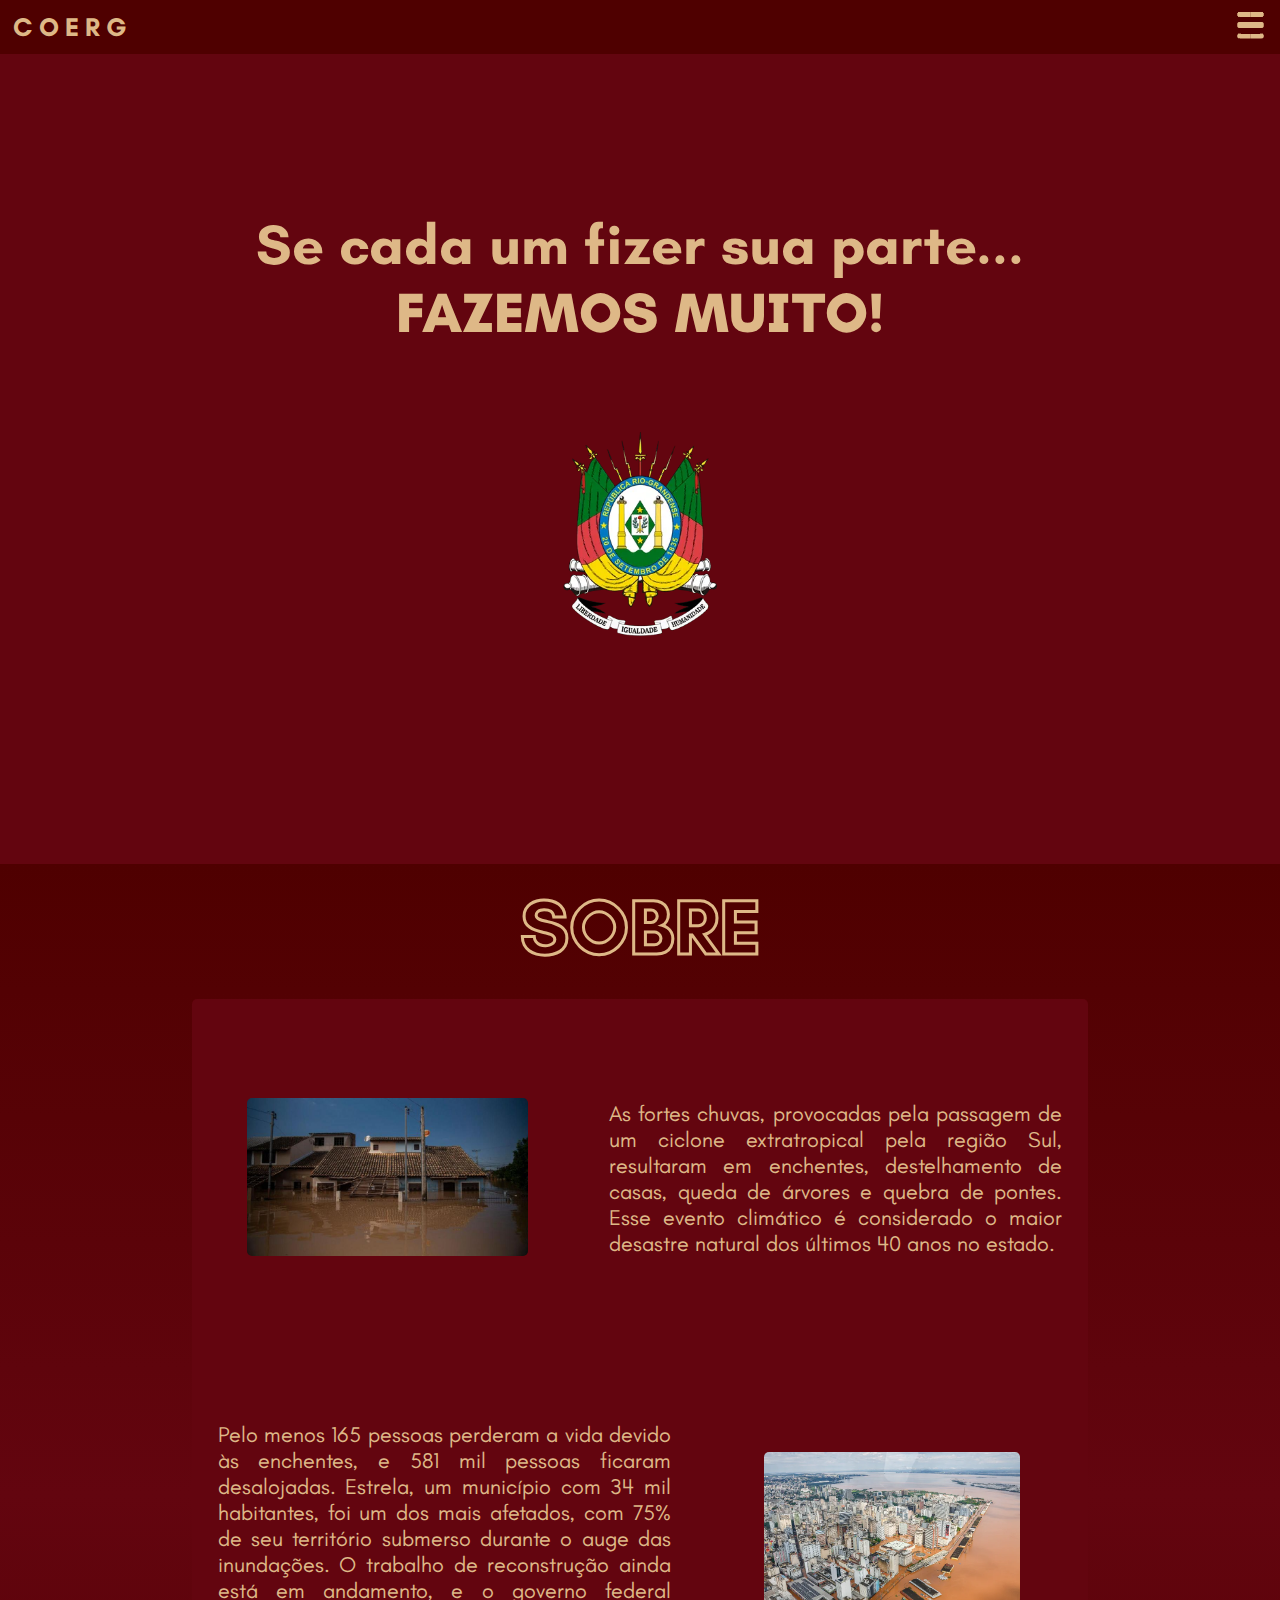
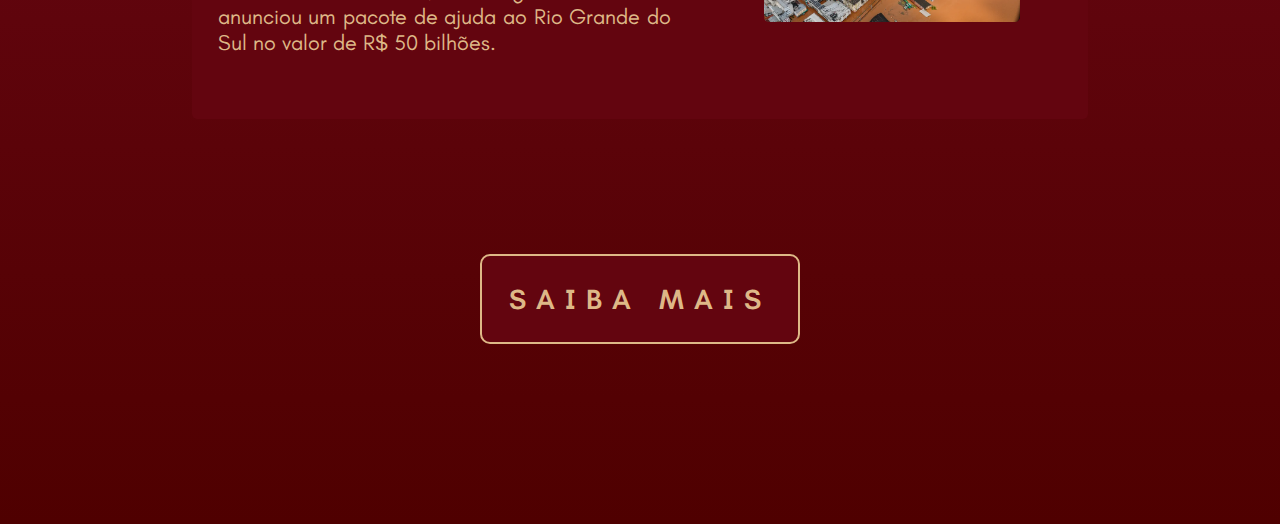
<file: index.html>
<!DOCTYPE html>
<html lang="en">

    <head>
        <meta charset="UTF-8">
        <meta name="viewport" content="width=device-width, initial-scale=1.0">
        <title>COERG</title>

        <link rel="stylesheet" href="css/pagina_inicial.css">
    </head>

<!-- ////////////////////////////////////////////////////////////////////////////////////////////////// -->

    <body class="body">
        <div class="cabecalho">
            <div class="coerg">
                <a href="index.html"><h3 class="txt_cab">COERG</h3></a>
            </div>
            
            <div class="options">
                <input onclick="onClick()" type="checkbox" class="menu" id="menu">
            </div>
        </div>

        <div class="drop" id="drop">
            <div class="items">
                <button class="btn" id="1">SOBRE</button>
                <a href="saiba_mais.html"><button class="btn">AJUDE</button></a>
            </div>
        </div>

<!-- ////////////////////////////////////////////////////////////////////////////////////////////////// -->

        <div class="top1">
            <div class="container1">
                <h2 class="txt_container1">Se cada um fizer sua parte...</h2>
                <h1 class="txt2_container1">FAZEMOS MUITO!</h1>
            </div>
            
            <div class="container2">
                <img src="imagens/brasao.webp" alt="" class="brasao">
            </div>
        </div>

<!-- ////////////////////////////////////////////////////////////////////////////////////////////////// -->

        <div class="top2">
            <div class="titulo">
                <h1 class="sobre" id="anchor1">SOBRE</h1>
            </div>

            <div class="container3">
                <div class="top_container3">
                    <div class="img1">
                        <a href="https://g1.globo.com/rs/rio-grande-do-sul/noticia/2024/05/13/sem-hospital-escola-ou-quartel-a-cidade-que-ficou-completamente-sob-a-agua-nas-enchentes-no-sul.ghtml"><img src="imagens/img1.jpg" alt="" class="imagem1"></a>
                    </div>

                    <div class="txt1">
                        <p class="texto1">As fortes chuvas, provocadas pela passagem de um ciclone extratropical pela região Sul, resultaram em enchentes, destelhamento de casas, 
                        queda de árvores e quebra de pontes. Esse evento climático é considerado o maior desastre natural dos últimos 40 anos no estado.</p>
                    </div>
                </div>
                <div class="bottom_container3">
                    <div class="txt2">
                        <p class="texto2"> Pelo menos 165 pessoas perderam a vida devido às enchentes, e 581 mil pessoas ficaram desalojadas. Estrela, um município com 34 mil 
                            habitantes, foi um dos mais afetados, com 75% de seu território submerso durante o auge das inundações. O trabalho de reconstrução ainda está em andamento,
                            e o governo federal anunciou um pacote de ajuda ao Rio Grande do Sul no valor de R$ 50 bilhões.</p>
                    </div>

                    <div class="img2">
                        <a href="https://oglobo.globo.com/brasil/sos-rio-grande-do-sul/noticia/2024/05/09/cidade-do-norte-do-rs-decreta-estado-de-calamidade-publica-ao-receber-exodo-de-gauchos-afetados-por-enchentes.ghtml"><img src="imagens/img2.webp" alt="" class="imagem2"></a></a>
                    </div>
                </div>  
            </div>

            <div>
                <a href="saiba_mais.html"><button class="saiba_mais">SAIBA MAIS</button></a>
            </div>
        </div>

        <script src="script.js"></script>
    </body>

</html>
</file>
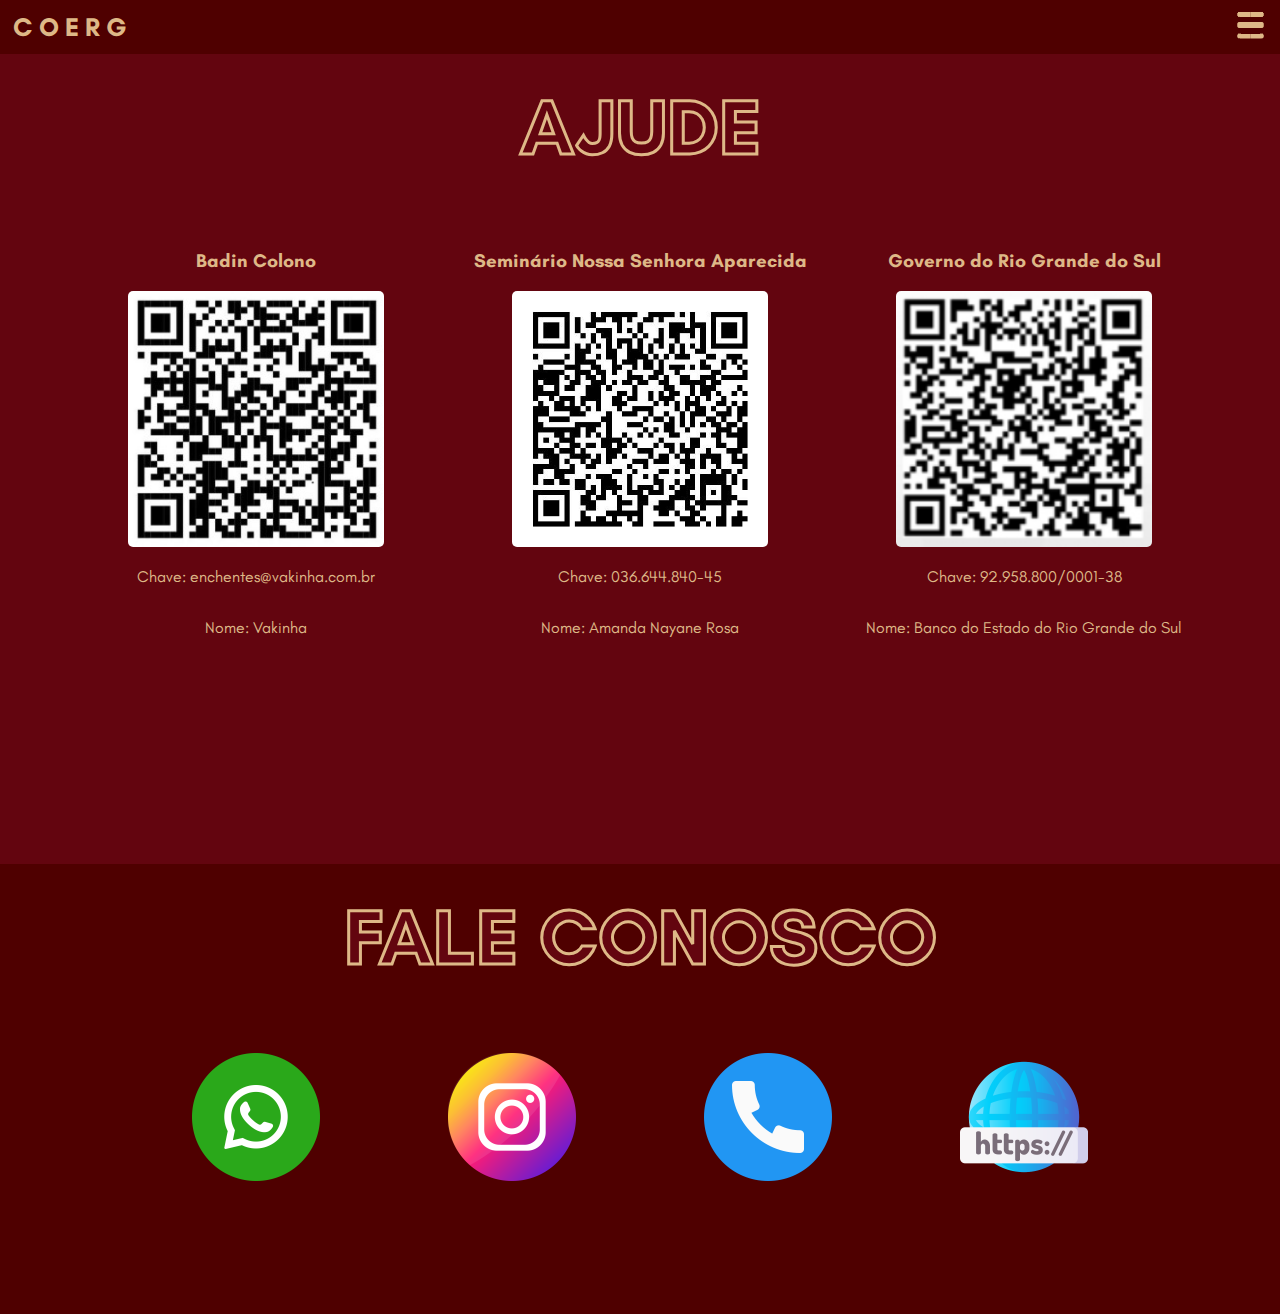
<file: saiba_mais.html>
<!DOCTYPE html>
<html lang="en">
    <head>
        <meta charset="UTF-8">
        <meta name="viewport" content="width=device-width, initial-scale=1.0">
        <title>COERG - Saiba Mais</title>

        <link rel="stylesheet" href="css/saiba_mais_style.css">
        <script src="script.js"></script>
    </head>

<!-- ////////////////////////////////////////////////////////////////////////////////////////////////////////////////////////////// -->

    <body class="body">
        <div class="cabecalho">
            <div class="coerg">
                <a href="index.html"><h3 class="txt_cab">COERG</h3></a>
            </div>

            <div class="options">
                <input onclick="onClick()" type="checkbox" class="menu" id="menu">
            </div>
        </div>

        <div class="drop" id="drop">
            <div class="items">
                <a href="index.html"><button class="btn">COERG</button></a>
                <button class="btn" id="1">FALE CONOSCO</button>
            </div>
        </div>

<!-- ////////////////////////////////////////////////////////////////////////////////////////////////////////////////////////////// -->

        <div class="corpo">
            <div class="title1">
                <h1 class="ajude">AJUDE</h1>
            </div>

            <div class="doacoes">
                <div class="doa">
                    <h3>Badin Colono</h3>
                    <a href="https://www.instagram.com/p/C6jzONYgqSo/"><img src="imagens/badinQR.jpg" alt="" class="QR"></a>
                    <p>Chave: enchentes@vakinha.com.br</p>
                    <p>Nome: Vakinha</p>
                </div>
                <div class="doa">
                    <h3>Seminário Nossa Senhora Aparecida</h3>
                    <a href="https://www.diocesedecaxias.org.br/"><img src="imagens/semiQR.jpg" alt="" class="QR"></a>
                    <p>Chave: 036.644.840-45</p>
                    <p>Nome: Amanda Nayane Rosa</p>
                </div>
                <div class="doa">
                    <h3>Governo do Rio Grande do Sul</h3>
                    <a href="https://ssp.rs.gov.br/como-fazer-doacoes-para-vitimas-das-enchentes"><img src="imagens/govQR.png" alt="" class="QR"></a>
                    <p>Chave: 92.958.800/0001-38</p>
                    <p>Nome: Banco do Estado do Rio Grande do Sul</p>
                </div>
            </div>
        </div>

        <div class="corpo2">
            <div class="title1">
                <h1 class="fale_conosco" id="anchor1">FALE CONOSCO</h1>
            </div>
            <div class="icons">
                <img src="imagens/whatsapp.png" alt="" class="img">
                <img src="imagens/instagram.png" alt="" class="img">
                <img src="imagens/telefone.png" alt="" class="img">
                <img src="imagens/www.png" alt="" class="img">
            </div>
        </div>

        <script src="script.js"></script>
    </body>
</html>
</file>
<file: css/pagina_inicial.css>
@import url('https://fonts.googleapis.com/css2?family=Teachers:ital,wght@0,400..800;1,400..800&display=swap');

a {
    text-decoration: none;
}

.body {
    margin: 0;
    padding: 0;

    font-family: 'Teachers', sans-serif;

    background-color: #63050f;
    color:burlywood;
}

.body::-webkit-scrollbar {
    background-color: #63050f
}

.body::-webkit-scrollbar-thumb {
    background-color: burlywood;
    border: solid #63050f;
    border-radius: 15px;
    width: 6px;
    
}

/* ///////////////////////////////////////////////////////////////////////////////// */

.cabecalho {
    display: flex;
    flex-direction: row;

    background-color: #4f0000;
    color:burlywood;

    width: 100%;
    min-height: 30px;
    height: 6vh;

    align-items: center;
    justify-content:space-between;

    -webkit-transition: 0ms;
    transition: 200ms;
}

.coerg {
    padding-left: 1vw;
    cursor:default;;
    justify-content: center;
}

.menu {
    --s: 3vh; /* control the size */
  --c: burlywood; /* the color */
  
  height: var(--s);
  aspect-ratio: 1;
  border: 0;
  border-inline: calc(var(--s)/2) solid #0000; 
  box-sizing: content-box;
  --_g1: linear-gradient(var(--c) 20%,#0000 0 80%,var(--c) 0) 
         no-repeat content-box border-box;
  --_g2: radial-gradient(circle closest-side at 50% 12.5%,var(--c) 95%,#0000) 
         repeat-y content-box border-box;
  background: 
    var(--_g2) left  var(--_p,0px) top,
    var(--_g1) left  calc(var(--s)/10 + var(--_p,0px)) top,
    var(--_g2) right var(--_p,0px) top,
    var(--_g1) right calc(var(--s)/10 + var(--_p,0px)) top;
  background-size: 
    20% 80%,
    40% 100%;
  position: relative;
  clip-path: inset(0 25%);
  -webkit-mask: linear-gradient(90deg,#0000,#000 25% 75%,#0000);
  cursor: pointer;
  transition: 
    background-position .3s var(--_s,.3s), 
    clip-path 0s var(--_s,.6s);
  -webkit-appearance:none;
  -moz-appearance:none;
  appearance:none;

  -webkit-transition: 0ms;
    transition: 250ms;
}
.menu:before,
.menu:after {
  content:"";
  position: absolute;
  border-radius: var(--s);
  inset: 40% 0;
  background: var(--c);
  transition: transform .3s calc(.3s - var(--_s,.3s));
  
}
.menu:checked {
    clip-path: inset(0);
    --_p: calc(-1*var(--s));
    --_s: 0s;
  }
  .menu:checked:before {
    transform: rotate(45deg);
  }
  .menu:checked:after {
    transform: rotate(-45deg);
  }
  .menu:focus-visible {
    clip-path: none;
    -webkit-mask: none;
    border: none;
    outline: 2px solid var(--c);
    outline-offset: 5px;
}

.drop {
    display: none;
    position: absolute;

    padding-top: 10px;

    height: 50vh;
    width: 15vw;

    top: 6vh;
    right: 0;
    opacity: 1;
}

.items {
    display: flex;
    flex-direction: column;

    width: 100%;
    height: 44vh;

    align-items: flex-end;
}

.btn {
    font-family: 'Teachers', sans-serif;
    font-weight: 900;
    letter-spacing: 4px;

    cursor: pointer;

    background-color: transparent;
    border: 0px;
    margin-bottom: 10px;
    color: burlywood;
}
.btn:hover {
    text-decoration: underline;
}

.txt_cab {
    margin: 0;
    color:burlywood;
    font-size: calc(1.4vw + 0.9vh);
    letter-spacing: 6px;

    -webkit-transition: 0ms;
    transition: 250ms;
}
.txt_cab:hover {
    -webkit-text-stroke-width: 1px;
    -webkit-text-stroke-color: burlywood;
    color: #63050f;
}

/* ///////////////////////////////////////////////////////////////////////////////// */

.top1 {
    display: flex;
    flex-direction: column;

    align-items: center;
    height: 90vh;
}

.container1 {
    display: flex;
    flex-direction: column;

    margin-top: 10vh;
    margin-bottom: 2vh;

    height: 30vh;
    width: 90vw;

    justify-content: center;
    align-items: center;

    cursor: default;
}

.txt_container1 {
    text-align: center;
    margin: 0;
    font-size: calc(3vw + 2vh);

    -webkit-transition: 0ms;
    transition: 250ms;
}
.txt_container1:hover {
    text-align: center;
    margin: 0;
    font-size: calc(3vw + 2vh);
    text-shadow: #1d0000 0px 0px 20px
}

.txt2_container1 {
    text-align: center;
    margin: 0;
    font-size: calc(3vw + 2vh);
    font-weight: 900;

    -webkit-transition: 0ms;
    transition: 250ms;
}
.txt2_container1:hover {
    text-align: center;
    margin: 0;
    font-size: calc(3.4vw + 2.4vh);
    text-shadow: #1d0000 0px 0px 20px
}

.brasao {
    width: 12vw;
    -webkit-transition: 0ms;
    transition: 250ms;
}
.brasao:hover {
    width: 13vw;
}

/* ///////////////////////////////////////////////////////////////////////////////////////// */

.top2 {
    display: flex;
    flex-direction: column;

    height: 140vh;
    align-items: center;

    background-color: #4f0000;
    background-image: linear-gradient(180deg, #4f0000, #63050f, #4f0000);
}

.titulo {
    display: flex;

    height: 10vh;

    margin-top: 2vh;

    justify-content: center;
    align-items: center;

}

.sobre {
    color: #4f0000;
    font-size: calc(4vw + 3vh);
    margin: 0;
    -webkit-transition: 0ms;
    transition: 250ms;
    -webkit-text-stroke-width: 3px;
    -webkit-text-stroke-color: burlywood;

    cursor: default;
}
.sobre:hover {
    letter-spacing: 10px;
    color: burlywood;
}

.container3 {
    display: flex;
    flex-direction: column;

    background-color: #63050f;
    height: 80vh;
    width: 70vw;
    border-radius: 5px;

    margin-top: 3vh;
}

.top_container3 {
    display: flex;
    flex-direction: row;
    height: 40vh;
}

.img1 {
    display: flex;

    align-items: center;
    justify-content: center;

    width: 30vw;
    padding: 2vw;

}
.imagem1 {
    max-width: 22vw;
    border-radius: 5px;
    -webkit-transition: 0ms;
    transition: 250ms;
    cursor: pointer;
}
.imagem1:hover {
    max-width: 23vw;
    border-radius: 20px;
}

.txt1 {
    display: flex;

    justify-content: center;
    align-items: center;

    padding: 2vw;
    width: 40vw;
}
.texto1 {
    font-size: calc(1vw + 1vh);
    text-align: justify;
    -webkit-transition: 0ms;
    transition: 250ms;
}

.bottom_container3 {
    display: flex;
    flex-direction: row;
    height: 40vh;
}

.txt2 {
    display: flex;

    justify-content: center;
    align-items: center;

    width: 40vw;
    padding: 2vw;
}
.texto2 {
    font-size: calc(1vw + 1vh);
    text-align: justify;
    -webkit-transition: 0ms;
    transition: 250ms;
}

.img2 {
    display: flex;

    align-items: center;
    justify-content: center;

    width: 30vw;
    padding: 2vw;
}

.imagem2 {
    max-width: 20vw;
    border-radius: 5px;
    -webkit-transition: 0ms;
    transition: 250ms;
    cursor: pointer;
}
.imagem2:hover {
    max-width: 21vw;
    border-radius: 20px;
}

.saiba_mais {
    font-family: 'Teachers', sans-serif;
    font-size: calc(1.5vw + 1vh);
    letter-spacing: 10px;
    font-weight: 600;

    border: 2px solid;
    border-radius: 10px 10px;

    margin-top: 15vh;
    width: 25vw;
    height: 10vh;

    background-color: #63050f;
    color: burlywood;

    -webkit-transition: 0ms;
    transition: 250ms;

    cursor: pointer;
}

.saiba_mais:hover {
    border-width: 6px;
    border-radius: 10px 10px;

    box-shadow: #1d0000 0px 0px 20px;
    border-color: #63050f;

    font-weight: 900;
}

/* ///////////////////////////////////////////////////////////////////////////////////////// */

@media (max-width: 700px) {
    .drop {
        display: none;
        position: absolute;

        padding-top: 10px;

        height: 50vh;
        width: 30vw;

        top: 6vh;
        right: 0;
        opacity: 1;
    }

    .items {
        display: flex;
        flex-direction: column;

        width: 100%;
        height: 44vh;

        align-items: flex-end;
    }

    .btn {
        font-family: 'Teachers', sans-serif;
        font-weight: 900;
        letter-spacing: 4px;

        cursor: pointer;

        background-color: transparent;
        border: 0px;
        margin-bottom: 10px;
        color: burlywood;
    }

    .txt_cab {
        margin-left: 4vw;
        font-size: calc(2vw + 1.5vh);
    
        -webkit-transition: 0ms;
        transition: 250ms;
    }
    .txt_cab:hover {
        letter-spacing: 6px;
    }

    .top1 {
        display: flex;
        flex-direction: column;

        align-items: center;
        justify-content: space-evenly;
    
        height: 90vh;
    }

    .container1 {
        margin-top: 0;
        margin-left: 0;
        width: 80vw;
    }

    .txt_container1 {
        text-align: center;
        margin: 0;
        font-size: calc(4vw + 3vh);
    
        -webkit-transition: 0ms;
        transition: 250ms;
    }
    
    .txt2_container1 {
        text-align: center;
        margin: 0;
        font-size: calc(4vw + 3vh);
    
        -webkit-transition: 0ms;
        transition: 250ms;
    }
    
    .txt_container1:hover {
        text-align: center;
        margin: 0;
        font-size: calc(4vw + 3vh);
        text-shadow: #1d0000 0px 0px 20px
    }
    
    .txt2_container1:hover {
        text-align: center;
        margin: 0;
        font-size: calc(4vw + 3vh);
        text-shadow: #1d0000 0px 0px 20px
    }

    .brasao {
        width: 40vw;
        -webkit-transition: 0ms;
        transition: 250ms;
    }
    .brasao:hover {
        width: 41vw;
    }

    .top2 {
        height: 160vh;
    }

    .container3 {
        display: flex;
        flex-direction: column;
    
        background-color: #63050f;
        height: 120vh;
        width: 80vw;
        border-radius: 5px;
    
        margin-top: 3vh;
    }

    .top_container3 {
        display: flex;
        flex-direction: column;

        align-items: center;
        justify-content: center;

        height: 50vh;
        margin-top: 2vh;
    }

    .imagem1{
        max-width: 50vw;
    }
    .imagem1:hover{
        max-width: 51vw;
    }

    .bottom_container3 {
        display: flex;
        flex-direction: column;

        align-items: center;
        justify-content: center;

        height: 50vh;
    }

    .imagem2{
        max-width: 50vw;
    }
    .imagem2:hover{
        max-width: 51vw;
    }

    .sobre {
        font-size: calc(5vw + 4vh);
        letter-spacing: 6px;
    }
    .sobre:hover {
        letter-spacing: 15px;
    }

    .saiba_mais {
        font-family: 'Teachers', sans-serif;
        font-size: calc(2vw + 1vh);
        letter-spacing: 10px;
        font-weight: 600;
    
        border: 2px solid;
        border-radius: 10px 10px;
    
        margin-top: 15vh;
        margin-bottom: 10vh;
        width: 50vw;
        height: 10vh;
    
        background-color: #63050f;
        color: burlywood;
    
        -webkit-transition: 0ms;
        transition: 250ms;
    
        cursor: pointer;
    }
    
    .saiba_mais:hover {
        border-width: 6px;
        border-radius: 10px 10px;
    
        box-shadow: #1d0000 0px 0px 20px;
        border-color: #63050f;
    
        font-weight: 900;
    }
}
</file>
<file: css/saiba_mais_style.css>
@import url('https://fonts.googleapis.com/css2?family=Teachers:ital,wght@0,400..800;1,400..800&display=swap');

a {
    text-decoration: none;
}

.body {
    margin: 0;
    padding: 0;

    font-family: 'Teachers', sans-serif;

    background-color: #63050f;
    color:burlywood;
}

.body::-webkit-scrollbar {
    background-color: #63050f
}

.body::-webkit-scrollbar-thumb {
    background-color: burlywood;
    border: solid #63050f;
    border-radius: 15px;
    width: 6px;
    
}

.cabecalho {
    display: flex;
    flex-direction: row;
    position: absolute;

    background-color: #4f0000;
    color:burlywood;

    width: 100%;
    min-height: 30px;
    height: 6vh;

    align-items: center;
    justify-content:space-between;
    
    -webkit-transition: 0ms;
    transition: 200ms;
}

.coerg {
    padding-left: 1vw;
    cursor:default;;
}

.txt_cab {
    margin: 0;
    color:burlywood;
    font-size: calc(1.4vw + 0.9vh);
    letter-spacing: 6px;

    -webkit-transition: 0ms;
    transition: 250ms;
}
.txt_cab:hover {
    -webkit-text-stroke-width: 1px;
    -webkit-text-stroke-color: burlywood;
    color: #63050f;
}

.menu {
    --s: 3vh; /* control the size */
  --c: burlywood; /* the color */
  
  height: var(--s);
  aspect-ratio: 1;
  border: 0;
  border-inline: calc(var(--s)/2) solid #0000; 
  box-sizing: content-box;
  --_g1: linear-gradient(var(--c) 20%,#0000 0 80%,var(--c) 0) 
         no-repeat content-box border-box;
  --_g2: radial-gradient(circle closest-side at 50% 12.5%,var(--c) 95%,#0000) 
         repeat-y content-box border-box;
  background: 
    var(--_g2) left  var(--_p,0px) top,
    var(--_g1) left  calc(var(--s)/10 + var(--_p,0px)) top,
    var(--_g2) right var(--_p,0px) top,
    var(--_g1) right calc(var(--s)/10 + var(--_p,0px)) top;
  background-size: 
    20% 80%,
    40% 100%;
  position: relative;
  clip-path: inset(0 25%);
  -webkit-mask: linear-gradient(90deg,#0000,#000 25% 75%,#0000);
  cursor: pointer;
  transition: 
    background-position .3s var(--_s,.3s), 
    clip-path 0s var(--_s,.6s);
  -webkit-appearance:none;
  -moz-appearance:none;
  appearance:none;
}
.menu:before,
.menu:after {
  content:"";
  position: absolute;
  border-radius: var(--s);
  inset: 40% 0;
  background: var(--c);
  transition: transform .3s calc(.3s - var(--_s,.3s));
  
}
.menu:checked {
    clip-path: inset(0);
    --_p: calc(-1*var(--s));
    --_s: 0s;
  }
  .menu:checked:before {
    transform: rotate(45deg);
  }
  .menu:checked:after {
    transform: rotate(-45deg);
  }
  .menu:focus-visible {
    clip-path: none;
    -webkit-mask: none;
    border: none;
    outline: 2px solid var(--c);
    outline-offset: 5px;
}

.drop {
  display: none;
  position: absolute;

  padding-top: 10px;

  height: 50vh;
  width: 15vw;

  top: 6vh;
  right: 0;
  opacity: 1;
}

.items {
  display: flex;
  flex-direction: column;

  width: 100%;
  height: 44vh;

  align-items: flex-end;
}

.btn {
  font-family: 'Teachers', sans-serif;
  font-weight: 900;
  letter-spacing: 4px;

  cursor: pointer;

  background-color: transparent;
  border: 0px;
  margin-bottom: 10px;
  color: burlywood;
}

.btn:hover {
  text-decoration: underline;
}

.corpo {
  display: flex;
  flex-direction: column;

  padding-top: 6vh;
  height: 90vh;

}

.title1 {
  display: flex;

  height: 12vh;
  width: 100%;
  margin-bottom: 6vh;
  padding-top: 3vh;

  justify-content: center;
}

.ajude {
  color: #63050f;
  font-size: calc(4vw + 3vh);
  margin: 0;
  -webkit-transition: 0ms;
  transition: 250ms;
  -webkit-text-stroke-width: 3px;
  -webkit-text-stroke-color: burlywood;

  cursor: default;
}
.ajude:hover {
  letter-spacing: 10px;
  color: burlywood;
}

.doacoes {
  display: flex;
  flex-direction: row;

  width: 90vw;
  height: 80vh;

  align-self: center;
}

.doa {
  display: flex;
  flex-direction: column;

  align-items: center;

  width: 30vw;
}

.QR {
  height: 20vw;
  border-radius: 5px;

  -webkit-transition: 0ms;
  transition: 300ms;
}

.QR:hover {
  box-shadow: #3b0000 0px 0px 40px;
}

.corpo2 {
  display: flex;
  flex-direction: column;
  align-items: center;
  background-color: #4f0000;
  height: 50vh;

}

.fale_conosco {
  color: #63050f;
  font-size: calc(4vw + 3vh);
  margin: 0;
  -webkit-transition: 0ms;
  transition: 250ms;
  -webkit-text-stroke-width: 3px;
  -webkit-text-stroke-color: burlywood;

  cursor: default;
}

.fale_conosco:hover {
  letter-spacing: 10px;
  color: burlywood;
}

.icons {
  display: flex;
  width: 70vw;

  justify-content: space-between;
}

.img {
  max-width: 10vw;
  cursor: pointer;
}

@media (max-width: 600px) {
  .txt_cab {
      margin-left: 4vw;
      font-size: calc(2vw + 1.5vh);
  
      -webkit-transition: 0ms;
      transition: 250ms;
  }
  .txt_cab:hover {
      letter-spacing: 6px;
  }

  .ajude {
    font-size: calc(5vw + 4vh);
    letter-spacing: 6px;
  } 
  .ajude:hover {
      letter-spacing: 15px;
  }

  .corpo {
    height: 160vh;
  }

  .doacoes {
    display: flex;
    flex-direction: column;

    width: 90vw;
    height: 140vh;

    align-items: center;
  }

  .doa {
    display: flex;
    flex-direction: column;

    align-items: center;

    width: 90vw;
    margin-bottom: 10vh;
  }

  .btn {
    text-align: right;
  }

  .QR {
    height: 30vw;
    border-radius: 5px;

    -webkit-transition: 0ms;
    transition: 300ms;
  }

  .QR:hover {
    box-shadow: #3b0000 0px 0px 40px;
  }
}
</file>
